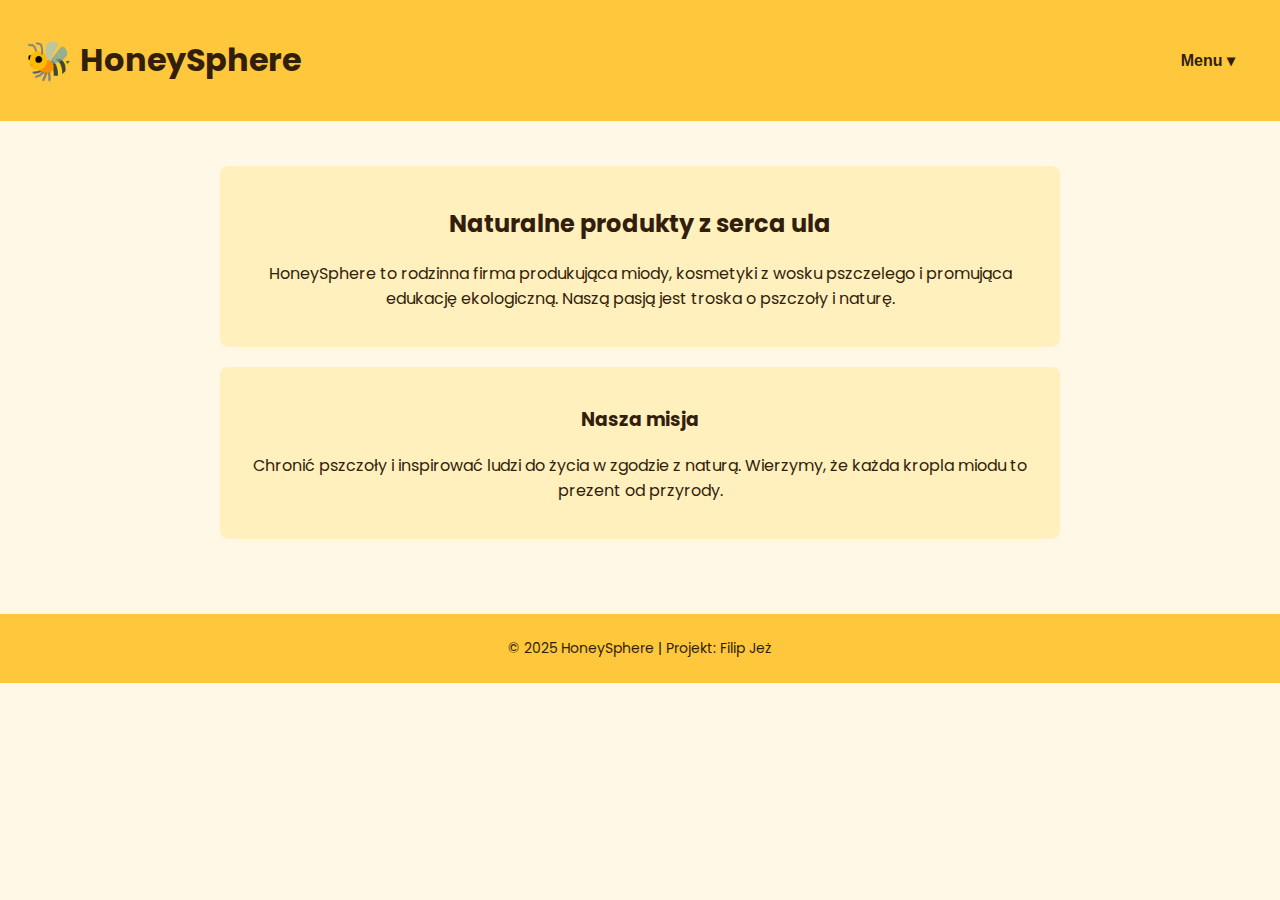
<file: index.html>
<!DOCTYPE html>
<html lang="pl">
<head>
  <meta charset="UTF-8" />
  <meta name="viewport" content="width=device-width, initial-scale=1.0" />
  <title>HoneySphere | O firmie</title>
  <link rel="stylesheet" href="style.css" />
  <link href="https://fonts.googleapis.com/css2?family=Poppins:wght@400;600;700&display=swap" rel="stylesheet">
</head>
<body>
  <header>
    <div class="logo-area">
      <div class="logo">🐝</div>
      <h1>HoneySphere</h1>
    </div>

    <nav>
      <div class="dropdown">
        <button class="dropbtn">Menu ▾</button>
        <ul class="dropdown-list">
          <li><a href="index.html">O firmie</a></li>
          <li><a href="oferta.html">Oferta</a></li>
          <li><a href="portfolio.html">Portfolio</a></li>
          <li><a href="kontakt.html">Kontakt</a></li>
        </ul>
      </div>
    </nav>
  </header>

  <main>
    <section class="intro">
      <h2>Naturalne produkty z serca ula</h2>
      <p>HoneySphere to rodzinna firma produkująca miody, kosmetyki z wosku pszczelego i promująca edukację ekologiczną. Naszą pasją jest troska o pszczoły i naturę.</p>
    </section>

    <section class="mission">
      <h3>Nasza misja</h3>
      <p>Chronić pszczoły i inspirować ludzi do życia w zgodzie z naturą. Wierzymy, że każda kropla miodu to prezent od przyrody.</p>
    </section>
  </main>

  <footer>
    <p>© 2025 HoneySphere | Projekt: Filip Jeż</p>
  </footer>
</body>
</html>
</file>
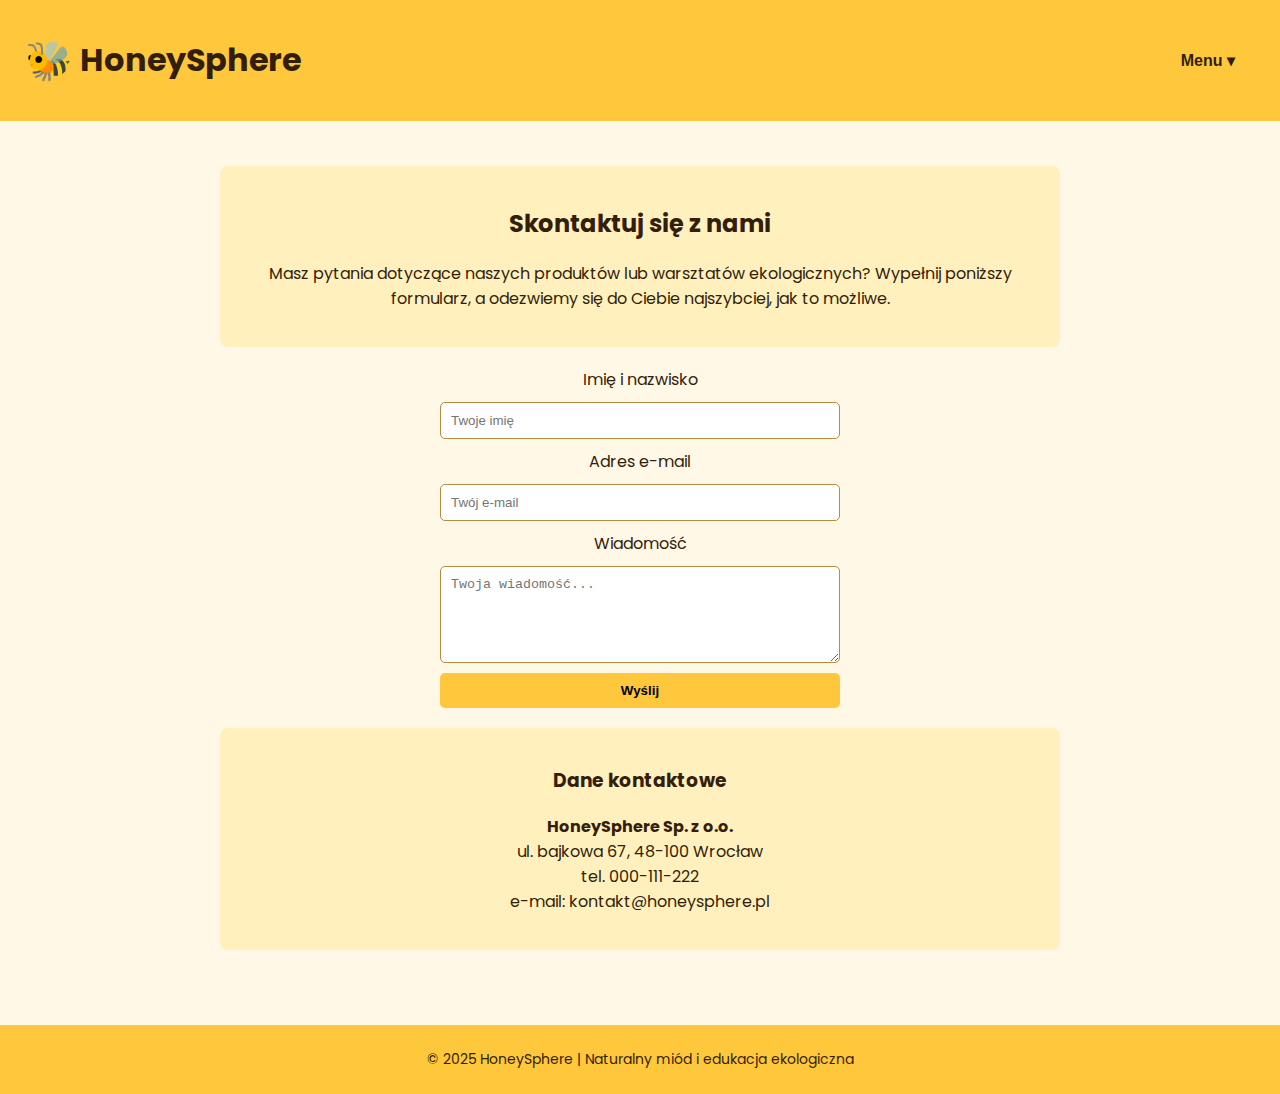
<file: kontakt.html>
<!DOCTYPE html>
<html lang="pl">
<head>
  <meta charset="UTF-8">
  <meta name="viewport" content="width=device-width, initial-scale=1.0">
  <title>HoneySphere | Kontakt</title>
  <link rel="stylesheet" href="style.css">
  <link href="https://fonts.googleapis.com/css2?family=Poppins:wght@400;600;700&display=swap" rel="stylesheet">
</head>
<body>
  <header>
    <div class="logo-area">
      <div class="logo">🐝</div>
      <h1>HoneySphere</h1>
    </div>

    <nav>
      <div class="dropdown">
        <button class="dropbtn">Menu ▾</button>
        <ul class="dropdown-list">
          <li><a href="index.html">O firmie</a></li>
          <li><a href="oferta.html">Oferta</a></li>
          <li><a href="portfolio.html">Portfolio</a></li>
          <li><a href="kontakt.html">Kontakt</a></li>
        </ul>
      </div>
    </nav>
  </header>

  <main>
    <section>
      <h2>Skontaktuj się z nami</h2>
      <p>Masz pytania dotyczące naszych produktów lub warsztatów ekologicznych? 
      Wypełnij poniższy formularz, a odezwiemy się do Ciebie najszybciej, jak to możliwe.</p>
    </section>

    <form class="contact">
      <label for="name">Imię i nazwisko</label>
      <input type="text" id="name" name="name" placeholder="Twoje imię" required>

      <label for="email">Adres e-mail</label>
      <input type="email" id="email" name="email" placeholder="Twój e-mail" required>

      <label for="message">Wiadomość</label>
      <textarea id="message" name="message" placeholder="Twoja wiadomość..." rows="5" required></textarea>

      <button type="submit">Wyślij</button>
    </form>

    <section>
      <h3>Dane kontaktowe</h3>
      <p><strong>HoneySphere Sp. z o.o.</strong><br>
      ul. bajkowa 67, 48-100 Wrocław<br>
      tel. 000-111-222<br>
      e-mail: kontakt@honeysphere.pl</p>
    </section>
  </main>

  <footer>
    <p>© 2025 HoneySphere | Naturalny miód i edukacja ekologiczna</p>
  </footer>
</body>
</html>
</file>
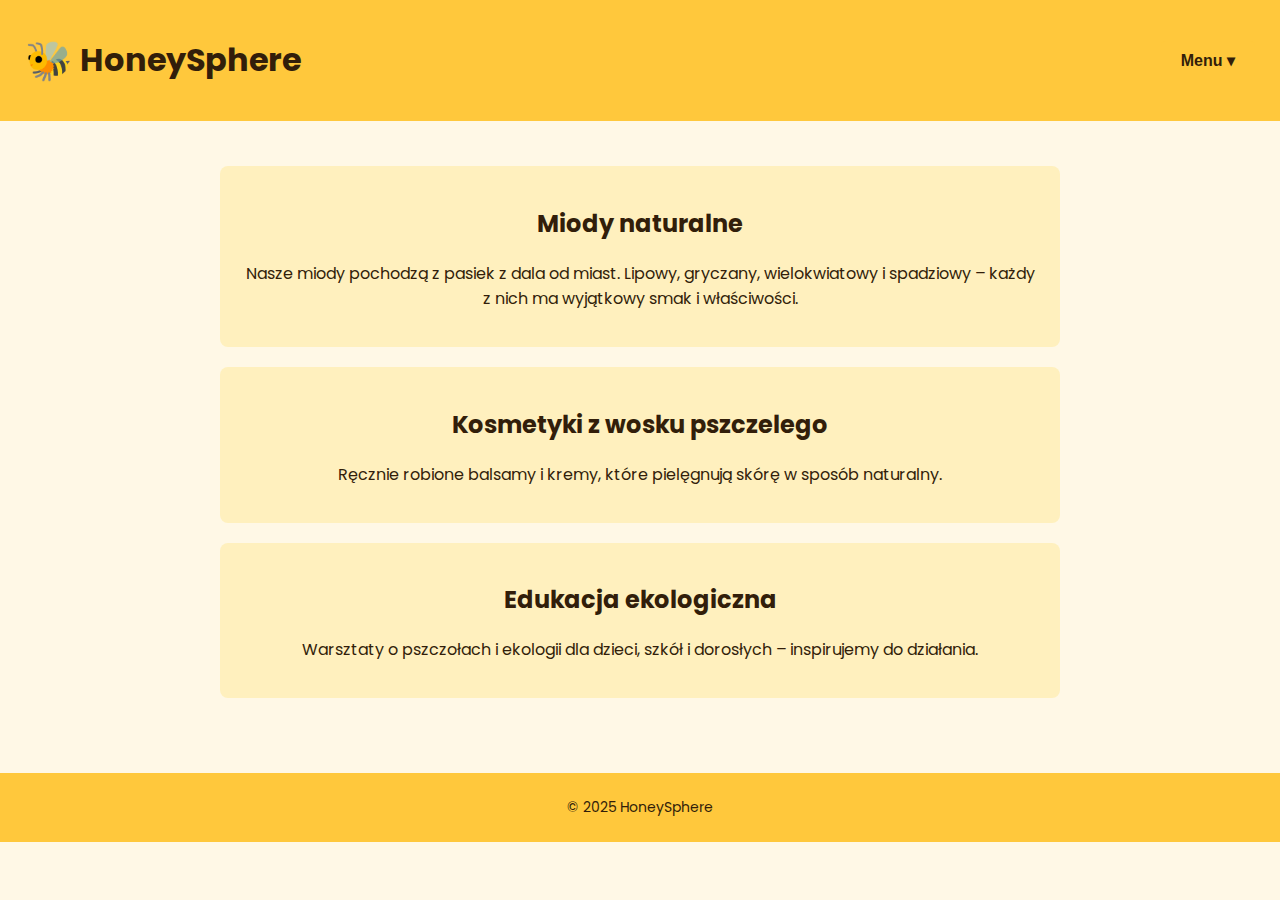
<file: oferta.html>
<!DOCTYPE html>
<html lang="pl">
<head>
  <meta charset="UTF-8">
  <meta name="viewport" content="width=device-width, initial-scale=1.0">
  <title>HoneySphere | Oferta</title>
  <link rel="stylesheet" href="style.css">
  <link href="https://fonts.googleapis.com/css2?family=Poppins:wght@400;600;700&display=swap" rel="stylesheet">
</head>
<body>
  <header>
    <div class="logo-area">
      <div class="logo">🐝</div>
      <h1>HoneySphere</h1>
    </div>

    <nav>
      <div class="dropdown">
        <button class="dropbtn">Menu ▾</button>
        <ul class="dropdown-list">
          <li><a href="index.html">O firmie</a></li>
          <li><a href="oferta.html">Oferta</a></li>
          <li><a href="portfolio.html">Portfolio</a></li>
          <li><a href="kontakt.html">Kontakt</a></li>
        </ul>
      </div>
    </nav>
  </header>

  <main>
    <section id="miody" class="offer">
      <h2>Miody naturalne</h2>
      <p>Nasze miody pochodzą z pasiek z dala od miast. Lipowy, gryczany, wielokwiatowy i spadziowy – każdy z nich ma wyjątkowy smak i właściwości.</p>
    </section>

    <section id="kosmetyki" class="offer">
      <h2>Kosmetyki z wosku pszczelego</h2>
      <p>Ręcznie robione balsamy i kremy, które pielęgnują skórę w sposób naturalny.</p>
    </section>

    <section id="edukacja" class="offer">
      <h2>Edukacja ekologiczna</h2>
      <p>Warsztaty o pszczołach i ekologii dla dzieci, szkół i dorosłych – inspirujemy do działania.</p>
    </section>
  </main>

  <footer>
    <p>© 2025 HoneySphere</p>
  </footer>
</body>
</html>
</file>
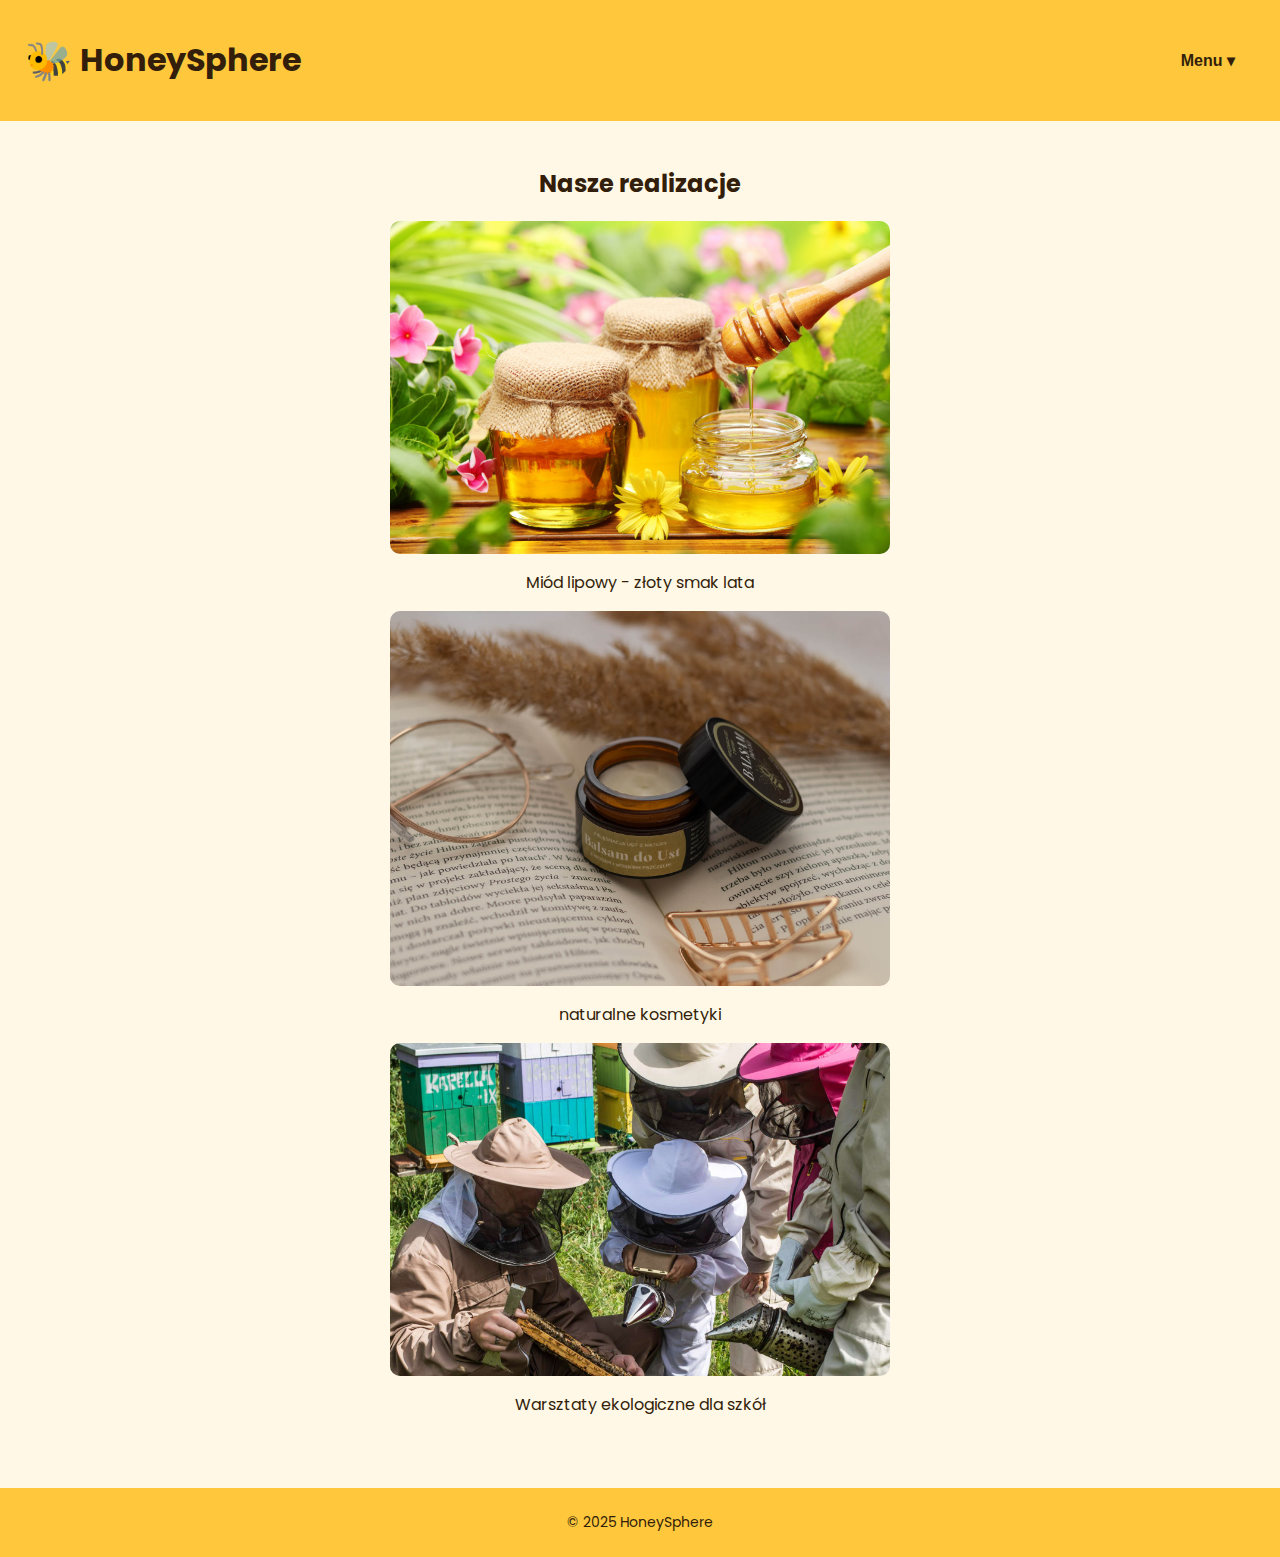
<file: portfolio.html>
<!DOCTYPE html>
<html lang="pl">
<head>
  <meta charset="UTF-8">
  <meta name="viewport" content="width=device-width, initial-scale=1.0">
  <title>HoneySphere | Portfolio</title>
  <link rel="stylesheet" href="style.css">
  <link href="https://fonts.googleapis.com/css2?family=Poppins:wght@400;600;700&display=swap" rel="stylesheet">
</head>
<body>
  <header>
    <div class="logo-area">
      <div class="logo">🐝</div>
      <h1>HoneySphere</h1>
    </div>

    <nav>
      <div class="dropdown">
        <button class="dropbtn">Menu ▾</button>
        <ul class="dropdown-list">
          <li><a href="index.html">O firmie</a></li>
          <li><a href="oferta.html">Oferta</a></li>
          <li><a href="portfolio.html">Portfolio</a></li>
          <li><a href="kontakt.html">Kontakt</a></li>
        </ul>
      </div>
    </nav>
  </header>

  <main>
    <h2>Nasze realizacje</h2>
    <div class="portfolio-container">
      <div class="portfolio">
        <img src="miod.jpg" alt="Słoik miody">
        <p>Miód lipowy - złoty smak lata</p>
      </div>
      <div class="portfolio">
        <img src="balsam.jpg" alt="Balsam">
        <p>naturalne kosmetyki</p>
      </div>
      <div class="portfolio">
        <img src="warsztat.jpg" alt="Warsztaty">
        <p>Warsztaty ekologiczne dla szkół</p>
      </div>
    </div>
  </main>

  <footer>
    <p>© 2025 HoneySphere</p>
  </footer>
</body>
</html>
</file>
<file: style.css>
body {
  font-family: "Poppins", sans-serif;
  margin: 0;
  background-color: rgb(255, 248, 230);
  color: rgb(50, 30, 10);
}

header {
  background-color: rgb(255, 200, 60);
  display: flex;
  justify-content: space-between;
  align-items: center;
  padding: 15px 25px;
  flex-wrap: wrap;
}

.logo-area {
  display: flex;
  align-items: center;
  gap: 8px;
}

.logo {
  font-size: 38px;
  font-weight: bold;
}

.dropdown {
  position: relative;
}

.dropbtn {
  background-color: rgb(255, 200, 60);
  border: none;
  cursor: pointer;
  padding: 10px 20px;
  font-size: 16px;
  font-weight: bold;
  color: rgb(50, 30, 10);
}

.dropdown-list {
  display: none;
  position: absolute;
  top: 100%;
  right: 0;
  background-color: rgb(255, 240, 200);
  list-style: none;
  margin: 0;
  padding: 0;
  width: 160px;
  box-shadow: 0 2px 5px rgba(0,0,0,0.2);
  border-radius: 5px;
}

.dropdown-list li a {
  display: block;
  padding: 10px;
  text-decoration: none;
  color: rgb(50, 30, 10);
}

.dropdown-list li a:hover {
  background-color: rgb(255, 220, 130);
}

.dropdown:hover .dropdown-list {
  display: block;
}

main {
  padding: 25px;
  text-align: center;
}

section {
  background-color: rgb(255, 240, 190);
  margin: 20px auto;
  padding: 20px;
  border-radius: 8px;
  max-width: 800px;
}

img {
  max-width: 500px;
  height: auto;
  border-radius: 10px;
  display: block;
  margin: 0 auto;
}

.portfolio-img {
  width: 100px;
  max-height: 100px;
  object-fit: cover;
}

form {
  max-width: 400px;
  margin: 0 auto;
  display: flex;
  flex-direction: column;
  gap: 10px;
}

input, textarea {
  padding: 10px;
  border: 1px solid rgb(180, 140, 60);
  border-radius: 5px;
}

button {
  background-color: rgb(255, 200, 60);
  border: none;
  padding: 10px;
  font-weight: bold;
  cursor: pointer;
  border-radius: 5px;
  transition: background-color 0.3s;
}

button:hover {
  background-color: rgb(255, 180, 30);
}

footer {
  background-color: rgb(255, 200, 60);
  text-align: center;
  padding: 10px;
  font-size: 14px;
  margin-top: 30px;
}

@media (max-width: 768px) {
  header {
    flex-direction: column;
  }

  .dropdown-list {
    width: 100%;
    left: 0;
    text-align: center;
  }

  .portfolio-img {
    width: 100%;
    max-width: 90%;
    height: auto;
  }
}
</file>
